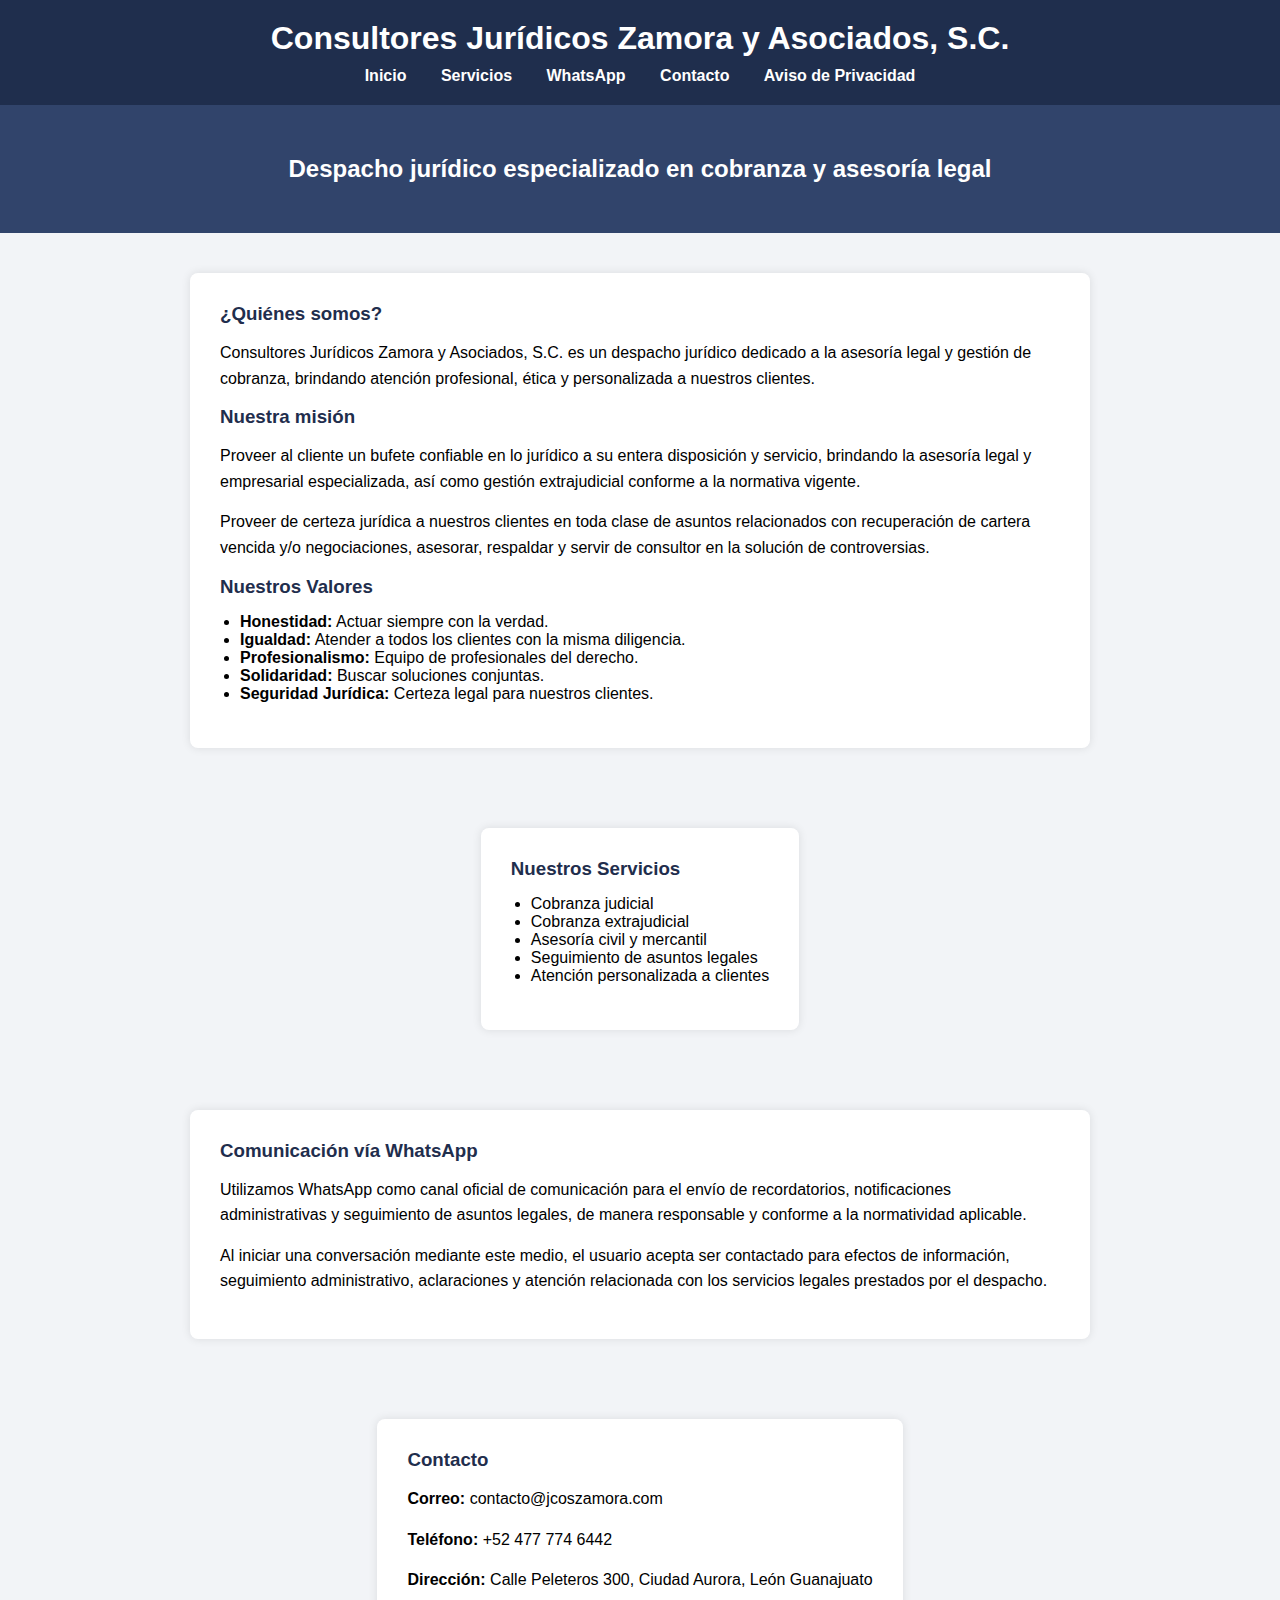
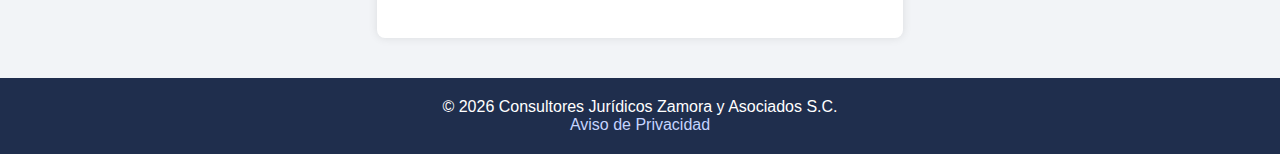
<file: index.html>
<!DOCTYPE html>
<html lang="es">
<head>
<meta charset="UTF-8">
<meta name="viewport" content="width=device-width, initial-scale=1.0">
<title>Consultores Jurídicos Zamora y Asociados</title>
<link rel="stylesheet" href="css/style.css">
</head>

<body>

<header class="header">
    <h1>Consultores Jurídicos Zamora y Asociados, S.C.</h1>
    <nav>
    <a href="index.html">Inicio</a>
    <a href="#servicios">Servicios</a>
    <a href="#whatsapp">WhatsApp</a>
    <a href="#contacto">Contacto</a>
    <a href="aviso.html">Aviso de Privacidad</a>
</nav>
</header>

<section class="hero">
    <h2>Despacho jurídico especializado en cobranza y asesoría legal</h2>
</section>

<section class="contenido">
    <h3>¿Quiénes somos?</h3>
    <p>
    Consultores Jurídicos Zamora y Asociados, S.C. es un despacho jurídico dedicado a la asesoría legal y gestión de cobranza, brindando atención profesional, ética y personalizada a nuestros clientes.
    </p>

    <h3>Nuestra misión</h3>
    <p>
    Proveer al cliente un bufete confiable en lo jurídico a su entera disposición y servicio, brindando la asesoría legal y empresarial especializada, así como gestión extrajudicial conforme a la normativa vigente.
    </p>
    <p>
    Proveer de certeza jurídica a nuestros clientes en toda clase de asuntos relacionados con recuperación de cartera vencida y/o negociaciones, asesorar, respaldar y servir de consultor en la solución de controversias.
    </p>

    <h3>Nuestros Valores</h3>
    <ul>
        <li><b>Honestidad:</b> Actuar siempre con la verdad.</li>
        <li><b>Igualdad:</b> Atender a todos los clientes con la misma diligencia.</li>
        <li><b>Profesionalismo:</b> Equipo de profesionales del derecho.</li>
        <li><b>Solidaridad:</b> Buscar soluciones conjuntas.</li>
        <li><b>Seguridad Jurídica:</b> Certeza legal para nuestros clientes.</li>
    </ul>
</section>

<section id="servicios" class="contenido">
    <h3>Nuestros Servicios</h3>
    <ul>
        <li>Cobranza judicial</li>
        <li>Cobranza extrajudicial</li>
        <li>Asesoría civil y mercantil</li>
        <li>Seguimiento de asuntos legales</li>
        <li>Atención personalizada a clientes</li>
    </ul>
</section>
<section id="whatsapp" class="contenido">
<h3>Comunicación vía WhatsApp</h3>

<p>
Utilizamos WhatsApp como canal oficial de comunicación para el envío de recordatorios,
notificaciones administrativas y seguimiento de asuntos legales, de manera responsable
y conforme a la normatividad aplicable.
</p>

<p>
Al iniciar una conversación mediante este medio, el usuario acepta ser contactado
para efectos de información, seguimiento administrativo, aclaraciones y atención
relacionada con los servicios legales prestados por el despacho.
</p>

</section>
<section id="contacto" class="contenido">
    <h3>Contacto</h3>
    <p><b>Correo:</b> contacto@jcoszamora.com</p>
    <p><b>Teléfono:</b> +52 477 774 6442</p>
    <p><b>Dirección:</b> Calle Peleteros 300, Ciudad Aurora, León Guanajuato</p>
</section>

<footer class="footer">
    <p>© 2026 Consultores Jurídicos Zamora y Asociados S.C.</p>
    <p><a href="aviso.html">Aviso de Privacidad</a></p>
</footer>

</body>
</html>
</file>
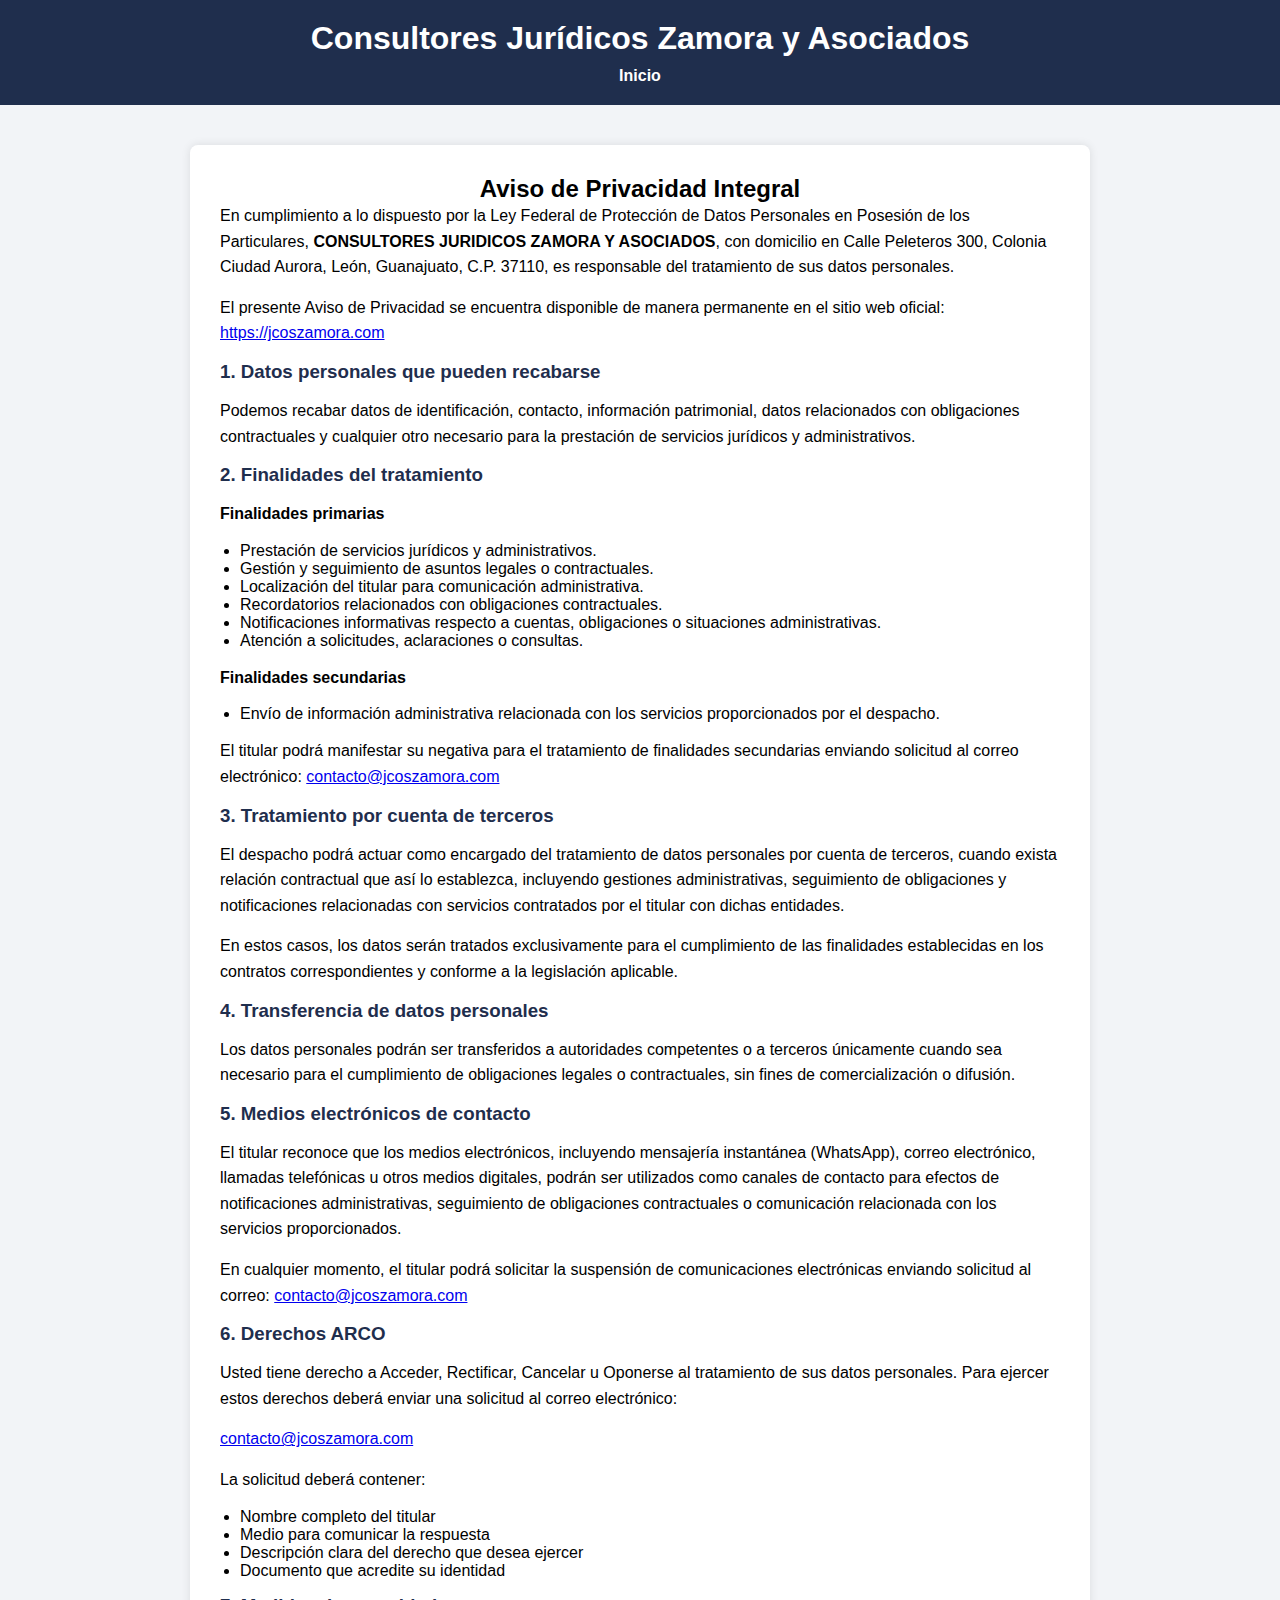
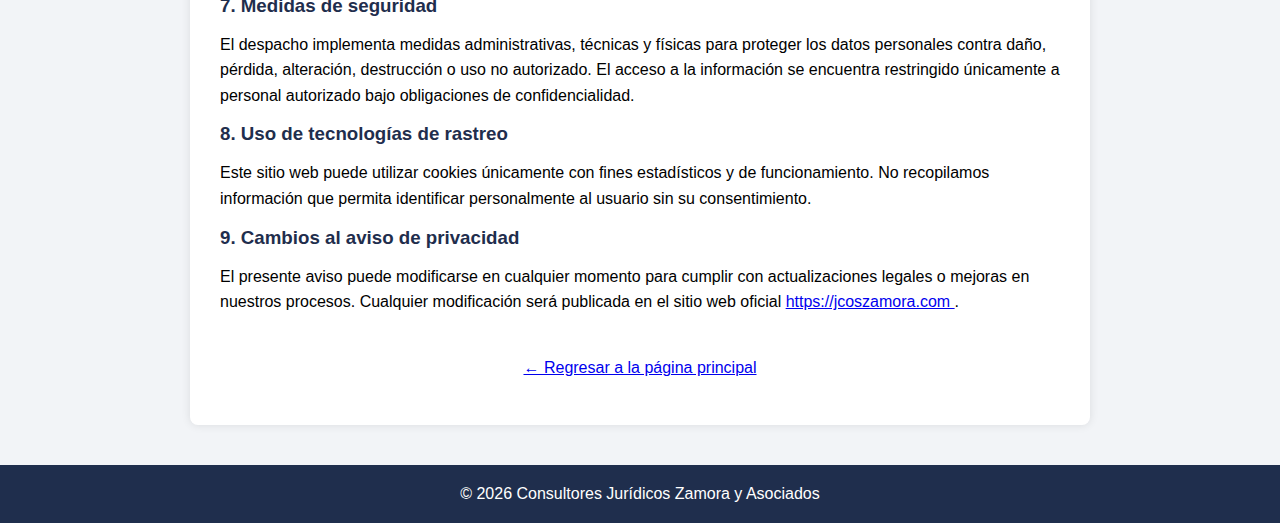
<file: aviso.html>
<!DOCTYPE html>
<html lang="es">
<head>
<meta charset="UTF-8">
<meta name="viewport" content="width=device-width, initial-scale=1.0">
<title>Aviso de Privacidad | Consultores Jurídicos Zamora y Asociados</title>
<link rel="stylesheet" href="css/style.css">
</head>

<body>

<header class="header">
    <h1>Consultores Jurídicos Zamora y Asociados</h1>
    <nav>
        <a href="index.html">Inicio</a>
    </nav>
</header>

<div class="main-container">

<section class="contenido">

<h2 style="text-align:center;">Aviso de Privacidad Integral</h2>

<p>
En cumplimiento a lo dispuesto por la Ley Federal de Protección de Datos Personales en Posesión de los Particulares,
<b>CONSULTORES JURIDICOS ZAMORA Y ASOCIADOS</b>, con domicilio en Calle Peleteros 300,
Colonia Ciudad Aurora, León, Guanajuato, C.P. 37110, es responsable del tratamiento
de sus datos personales.
</p>

<p>
El presente Aviso de Privacidad se encuentra disponible de manera permanente en el sitio web oficial:
<a href="https://jcoszamora.com" target="_blank">
https://jcoszamora.com
</a>
</p>

<h3>1. Datos personales que pueden recabarse</h3>
<p>
Podemos recabar datos de identificación, contacto, información patrimonial,
datos relacionados con obligaciones contractuales y cualquier otro necesario
para la prestación de servicios jurídicos y administrativos.
</p>

<h3>2. Finalidades del tratamiento</h3>

<p><b>Finalidades primarias</b></p>
<ul>
<li>Prestación de servicios jurídicos y administrativos.</li>
<li>Gestión y seguimiento de asuntos legales o contractuales.</li>
<li>Localización del titular para comunicación administrativa.</li>
<li>Recordatorios relacionados con obligaciones contractuales.</li>
<li>Notificaciones informativas respecto a cuentas, obligaciones o situaciones administrativas.</li>
<li>Atención a solicitudes, aclaraciones o consultas.</li>
</ul>

<p><b>Finalidades secundarias</b></p>
<ul>
<li>Envío de información administrativa relacionada con los servicios proporcionados por el despacho.</li>
</ul>

<p>
El titular podrá manifestar su negativa para el tratamiento de finalidades secundarias enviando solicitud al correo electrónico:
<a href="mailto:contacto@jcoszamora.com">
contacto@jcoszamora.com
</a>
</p>

<h3>3. Tratamiento por cuenta de terceros</h3>
<p>
El despacho podrá actuar como encargado del tratamiento de datos personales por cuenta de terceros,
cuando exista relación contractual que así lo establezca, incluyendo gestiones administrativas,
seguimiento de obligaciones y notificaciones relacionadas con servicios contratados por el titular con dichas entidades.
</p>

<p>
En estos casos, los datos serán tratados exclusivamente para el cumplimiento de las finalidades
establecidas en los contratos correspondientes y conforme a la legislación aplicable.
</p>

<h3>4. Transferencia de datos personales</h3>
<p>
Los datos personales podrán ser transferidos a autoridades competentes o a terceros
únicamente cuando sea necesario para el cumplimiento de obligaciones legales o contractuales,
sin fines de comercialización o difusión.
</p>

<h3>5. Medios electrónicos de contacto</h3>
<p>
El titular reconoce que los medios electrónicos, incluyendo mensajería instantánea (WhatsApp),
correo electrónico, llamadas telefónicas u otros medios digitales,
podrán ser utilizados como canales de contacto para efectos de notificaciones administrativas,
seguimiento de obligaciones contractuales o comunicación relacionada con los servicios proporcionados.
</p>

<p>
En cualquier momento, el titular podrá solicitar la suspensión de comunicaciones electrónicas
enviando solicitud al correo:
<a href="mailto:contacto@jcoszamora.com">
contacto@jcoszamora.com
</a>
</p>

<h3>6. Derechos ARCO</h3>
<p>
Usted tiene derecho a Acceder, Rectificar, Cancelar u Oponerse al tratamiento de sus datos personales.
Para ejercer estos derechos deberá enviar una solicitud al correo electrónico:
</p>

<p>
<a href="mailto:contacto@jcoszamora.com">
contacto@jcoszamora.com
</a>
</p>

<p>La solicitud deberá contener:</p>
<ul>
<li>Nombre completo del titular</li>
<li>Medio para comunicar la respuesta</li>
<li>Descripción clara del derecho que desea ejercer</li>
<li>Documento que acredite su identidad</li>
</ul>

<h3>7. Medidas de seguridad</h3>
<p>
El despacho implementa medidas administrativas, técnicas y físicas
para proteger los datos personales contra daño, pérdida, alteración,
destrucción o uso no autorizado.
El acceso a la información se encuentra restringido únicamente a personal autorizado
bajo obligaciones de confidencialidad.
</p>

<h3>8. Uso de tecnologías de rastreo</h3>
<p>
Este sitio web puede utilizar cookies únicamente con fines estadísticos y de funcionamiento.
No recopilamos información que permita identificar personalmente al usuario sin su consentimiento.
</p>

<h3>9. Cambios al aviso de privacidad</h3>
<p>
El presente aviso puede modificarse en cualquier momento para cumplir con actualizaciones legales
o mejoras en nuestros procesos. Cualquier modificación será publicada en el sitio web oficial
<a href="https://jcoszamora.com" target="_blank">
https://jcoszamora.com
</a>.
</p>

<p style="margin-top:40px; text-align:center;">
<a href="index.html" class="boton-regresar">← Regresar a la página principal</a>
</p>

</section>
</div>

<footer class="footer">
<p>© 2026 Consultores Jurídicos Zamora y Asociados</p>
</footer>

</body>
</html>
</file>
<file: css/style.css>
/* Reset básico */
*{
    margin:0;
    padding:0;
    box-sizing:border-box;
    font-family: Arial, Helvetica, sans-serif;
}

body{
    display:flex;
    flex-direction:column;
    min-height:100vh;
    background:#f2f4f7;
}

/* Header */
.header{
    background:#1f2e4d;
    color:white;
    text-align:center;
    padding:20px;
}

.header nav{
    margin-top:10px;
}

.header nav a{
    color:white;
    text-decoration:none;
    margin:0 15px;
    font-weight:bold;
}

.header nav a:hover{
    text-decoration:underline;
}

/* Hero */
.hero{
    background:#31446b;
    color:white;
    text-align:center;
    padding:50px 20px;
}

/* Contenido */
.contenido{
    max-width:900px;
    margin:40px auto;
    background:white;
    padding:30px;
    border-radius:8px;
    box-shadow:0 0 10px rgba(0,0,0,0.1);
}

.contenido h3{
    margin-bottom:15px;
    color:#1f2e4d;
}

.contenido p{
    margin-bottom:15px;
    line-height:1.6;
}

.contenido ul{
    padding-left:20px;
    margin-bottom:15px;
}

/* Footer pegado abajo */
.footer{
    margin-top:auto;
    background:#1f2e4d;
    color:white;
    text-align:center;
    padding:20px;
}

.footer a{
    color:#c5d4ff;
    text-decoration:none;
}

.footer a:hover{
    text-decoration:underline;
}
</file>
